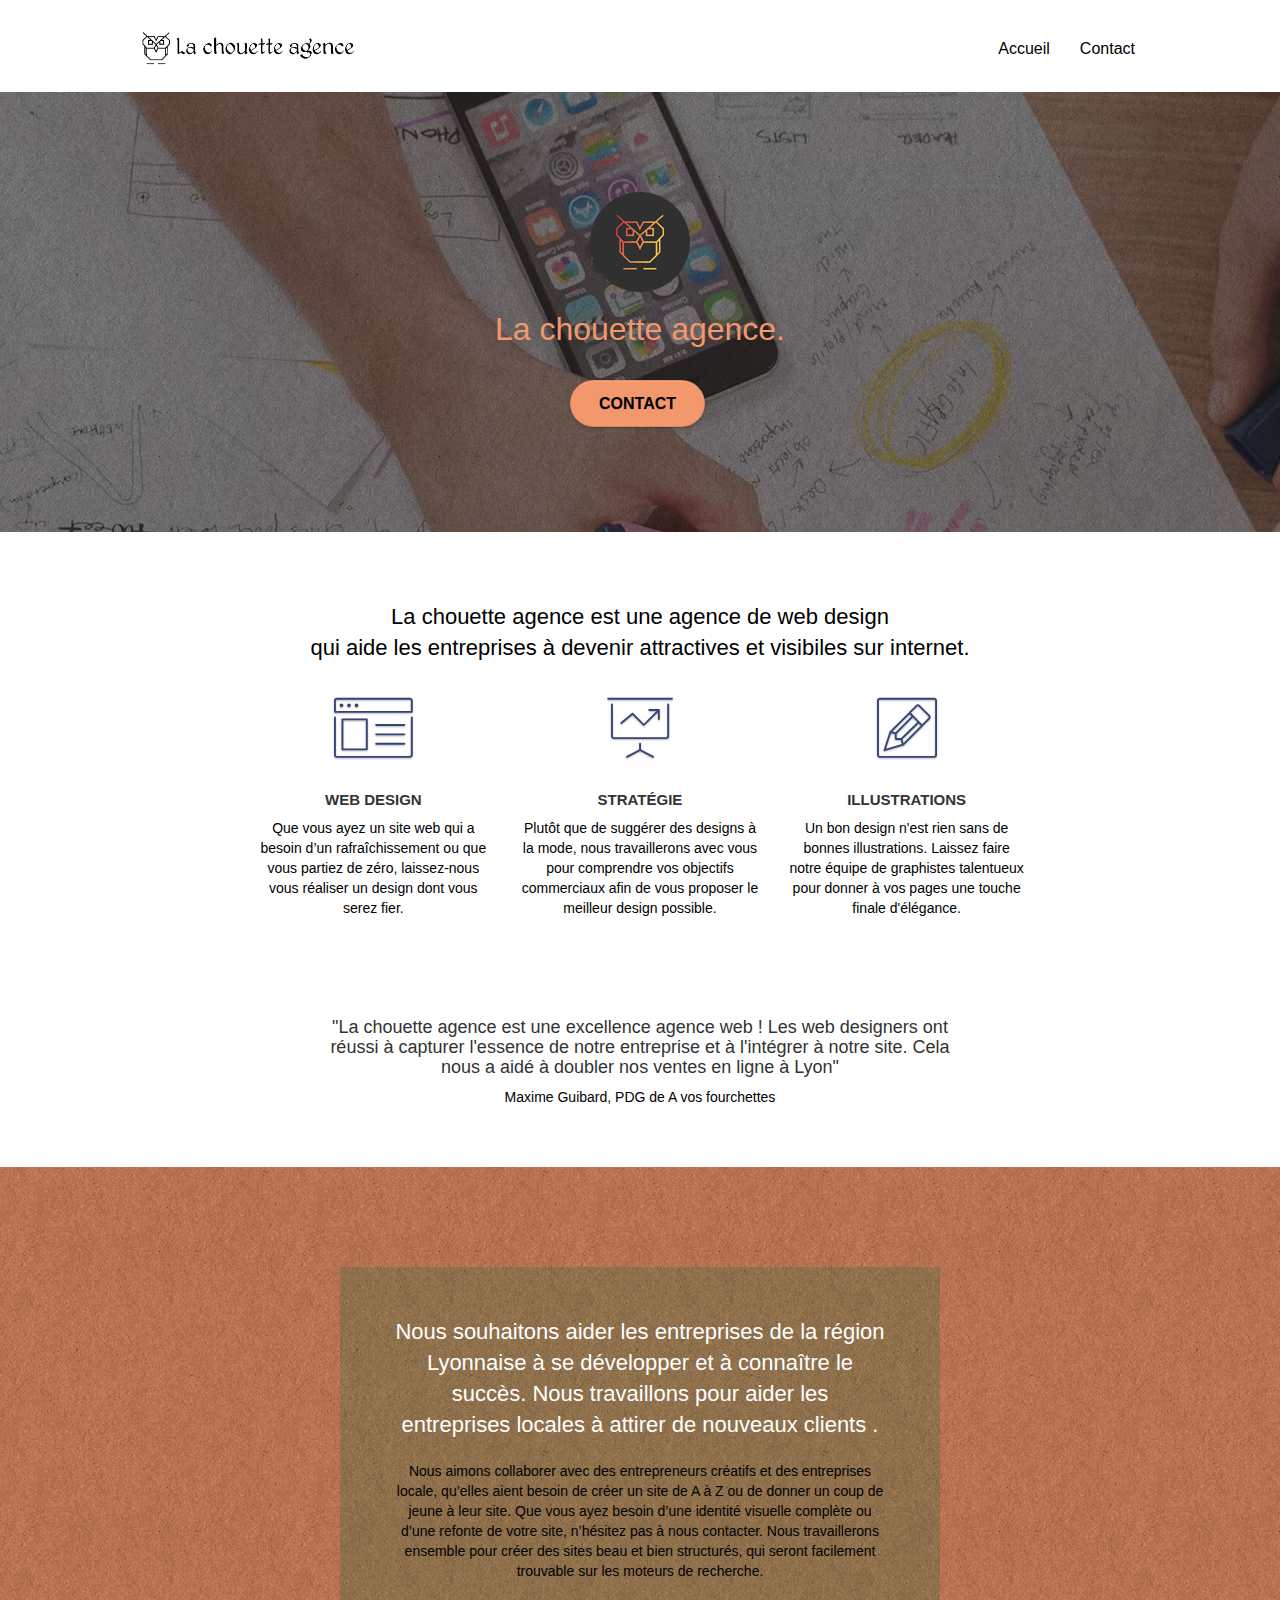
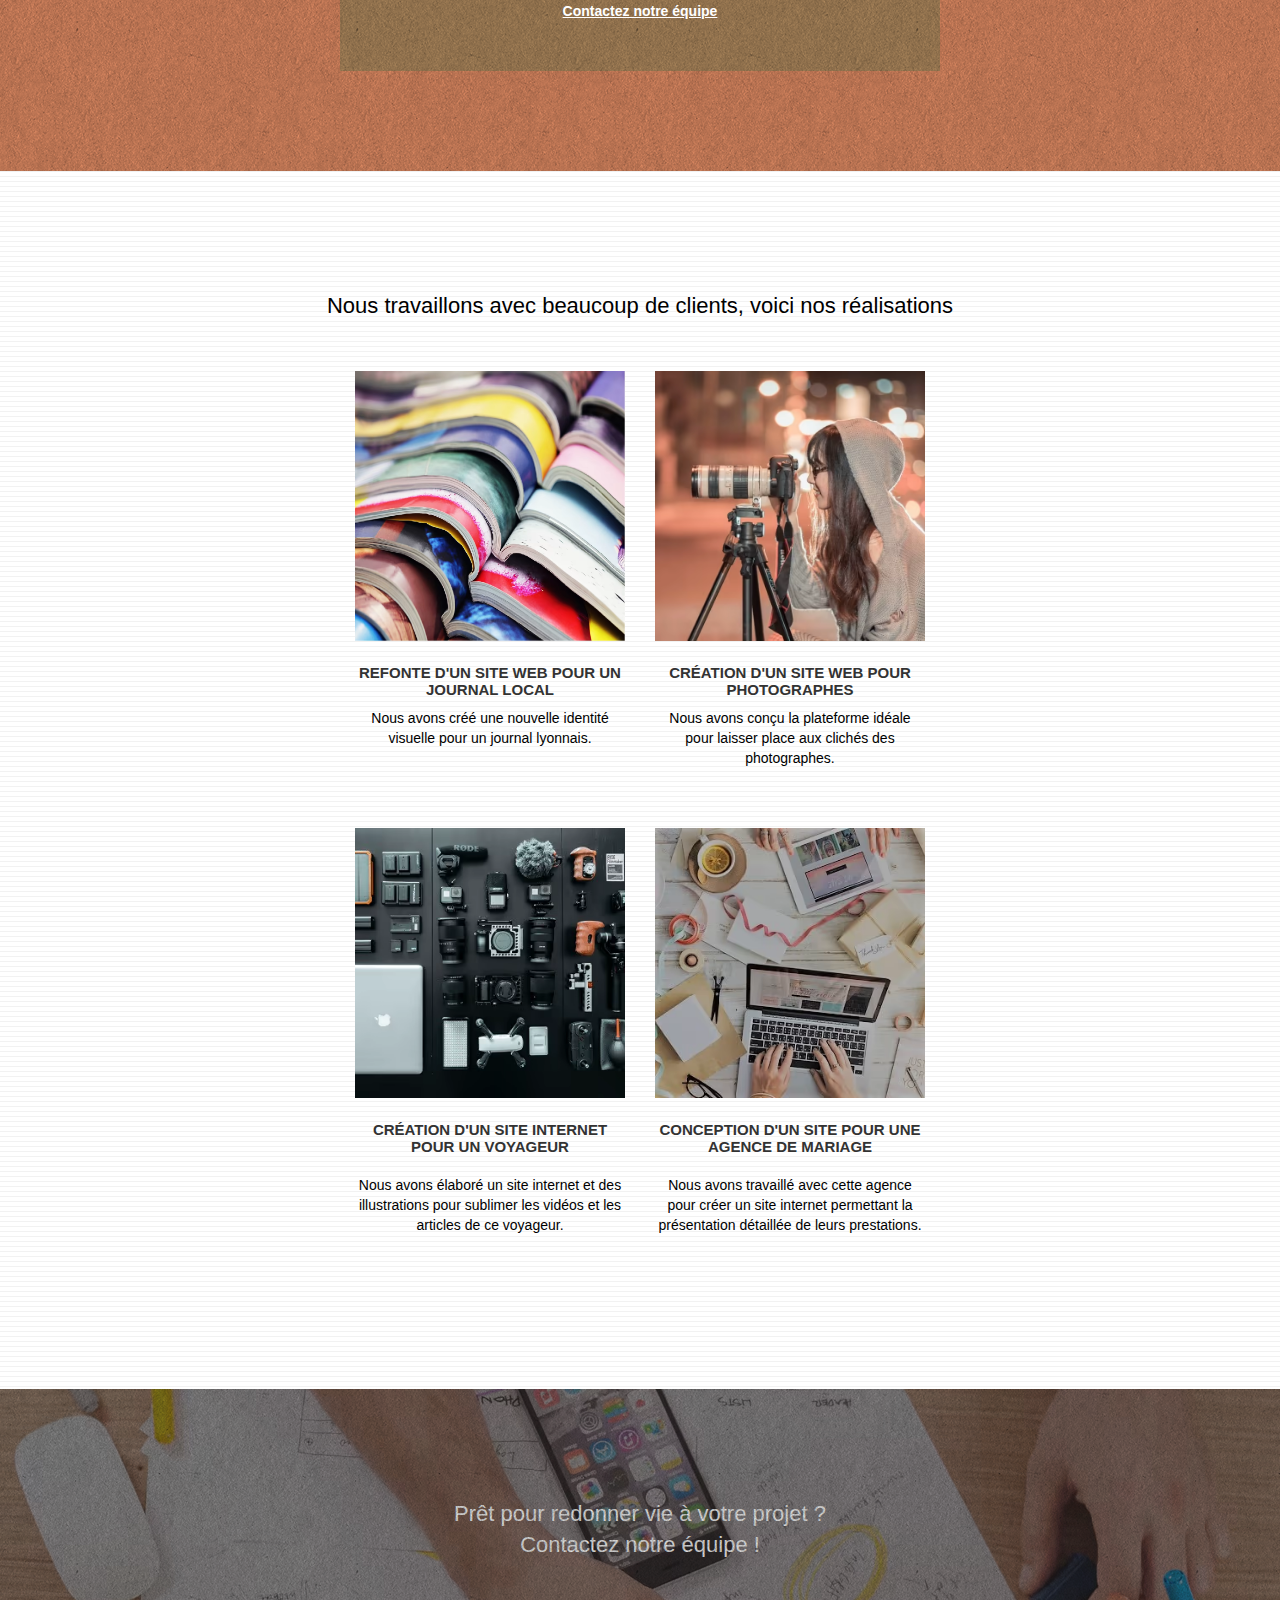
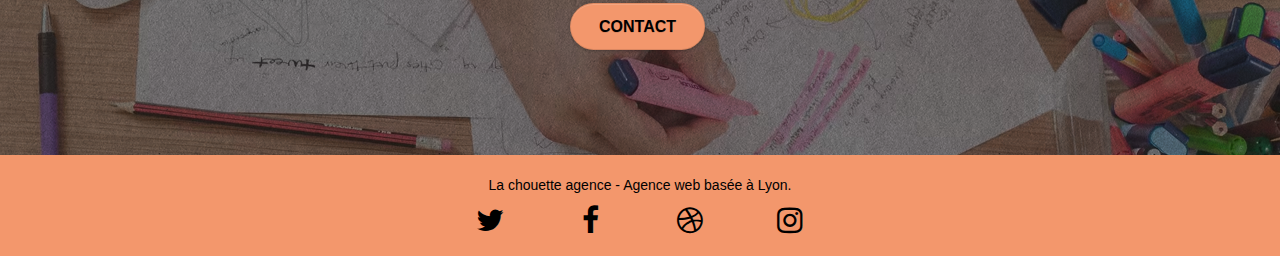
<file: index.html>
<!doctype html>
<html lang="fr">
<head>
    <meta charset="utf-8">
    <meta name="keywords" content="web, agence design">
    <meta name="description" content="">
    <meta name="viewport" content="width=device-width, initial-scale=1.0, viewport-fit=cover">
	<meta name="google-site-verification" content="EXCema2_KyAvMWoGRkb0XGjRrXEe5JLli76BMEb-IXw" />

    <link rel="shortcut icon" type="image/png" href="favicon.jpg">
    <link rel="stylesheet" type="text/css" href="./css/bootstrap.css">
	<link rel="stylesheet" type="text/css" href="style.css">
	<link rel="stylesheet" type="text/css" href="./css/font-awesome.css">
	<link rel="stylesheet" type="text/css" href="./css/et-line.css">
	
    
	<script src="./js/jquery-2.1.0.js"></script>
	<script src="./js/bootstrap.js"></script>
	<script src="./js/blocs.js"></script>
	<script src="./js/jquery.touchSwipe.js" defer></script>
	<script src="./js/gmaps.js"></script>

    <title>La chouette agence</title>

    
<!-- Analytics -->
 
<!-- Analytics END -->
    
</head>
<body>
<!-- Principal conteneur -->
<div class="page-container">
    
<!-- bloc-0 -->
<header>
<div class="bloc bgc-white l-bloc " id="bloc-0">
	<div class="container bloc-sm">

		<nav class="navbar row">
			<div class="navbar-header">
				<a class="navbar-brand" href="index.html"><img src="img/la-chouette-agence.png" alt="Logo de la chouette agence" height="40" /></a>
				<button id="nav-toggle" type="button" class="ui-navbar-toggle navbar-toggle" data-toggle="collapse" data-target=".navbar-1">
					<span class="sr-only">Toggle navigation</span><span class="icon-bar"></span><span class="icon-bar"></span><span class="icon-bar"></span>
				</button>
			</div>
			<div class="collapse navbar-collapse navbar-1 special-dropdown-nav">
				<ul class="site-navigation nav navbar-nav">
					<li>
						<a href="index.html">Accueil</a>
					</li>
					<li>
						<a href="contact.html">Contact</a>
					</li>
				</ul>
			</div>
		</nav>
	</div>
</div>
</header>
<!-- bloc-0 END -->

<!-- bloc-1-presentation -->
<main>
<div class="bloc bgc-dark-slate-blue bg-banniere d-bloc bg-t-edge bloc-bg-texture texture-paper b-parallax" id="bloc-1-hero">
	<div class="container bloc-lg">
		<div class="row tight-width-whitespace">
			<div class="col-sm-12">
				<img src="img/logo.png" class="center-block image-resize-mode" width="100" alt="Logo de la chouette agence" />
				<h1>La chouette agence.</h1>
				<div class="text-center">
					<a href="contact.html" class="btn btn-lg btn-clean btn-rd cta-hero btn-atomic-tangerine" id="cta-hero">Contact</a>
				</div>
			</div>
		</div>
	</div>
</div>
<!-- bloc-1-presentation END -->

<!-- bloc-2-services -->
<div class="bloc bgc-white l-bloc" id="bloc-2-services">
	<div class="container bloc-md">
		<h2>La chouette agence est une agence de web design <br>qui aide les entreprises à devenir attractives et visibiles sur internet.</h2>
		<div class="row voffset-lg med-width-whitespace">
			<div class="col-sm-4">
				<div class="text-center">
					<span class="et-icon-browser sm-shadow icon-dark-slate-blue icons icon-lg"></span>
				</div>
				<h3>Web design</h3>
				<p class="text-center ">
					Que vous ayez un site web qui a besoin d&rsquo;un rafraîchissement ou que vous partiez de zéro, laissez-nous vous réaliser un design dont vous serez fier.
				</p>
			</div>
			<div class="col-sm-4">
				<div class="text-center">
					<span class="et-icon-presentation sm-shadow icon-dark-slate-blue icons icon-lg"></span>
				</div>
				<h3>Stratégie</h3>
				<p class="text-center ">
					Plutôt que de suggérer des designs à la mode, nous travaillerons avec vous pour comprendre vos objectifs commerciaux afin de vous proposer le meilleur design possible.<br>
				</p>
			</div>
			<div class="col-sm-4">
				<div class="text-center">
					<span class="et-icon-edit sm-shadow icon-dark-slate-blue icons icon-lg"></span>
				</div>
				<h3>Illustrations</h3>
				<p class="text-center ">
					Un bon design n'est rien sans de bonnes illustrations. Laissez faire notre équipe de graphistes talentueux pour donner à vos pages une touche finale d'élégance.
				</p>
			</div>
		</div>
		<div class="row voffset-lg voffset">
			<div class="col-xs-12 col-md-8 col-md-offset-2 text-center">
				<h4>"La chouette agence est une excellence agence web ! 
					Les web designers ont réussi à capturer l'essence de notre entreprise 
					et à l'intégrer à notre site. Cela nous a aidé à doubler nos ventes en ligne à Lyon"</h4>
				<p>Maxime Guibard, PDG de A vos fourchettes</p>

			</div>
		</div>
	</div>
</div>
<!-- bloc-2-services END -->

<!-- bloc-3-what-i-do -->
<div class="bloc tc-white bgc-atomic-tangerine bg-presentation d-bloc bloc-bg-texture texture-paper b-parallax" id="bloc-3-what-i-do">
	<div class="container bloc-lg">
		<div class="row tight-width-whitespace black-background">
			<div class="col-sm-12">
				<h2 class="mg-md text-center tc-white">
					Nous souhaitons aider les entreprises de la région Lyonnaise à se développer et à connaître le succès. Nous travaillons pour aider les entreprises locales à attirer de nouveaux clients .<br>
				</h2>
				<p class="text-center white">
					Nous aimons collaborer avec des entrepreneurs créatifs et des entreprises locale, qu’elles aient besoin de créer un site de A à Z ou de donner un coup de jeune à leur site. Que vous ayez besoin d’une identité visuelle complète ou d’une refonte de votre site, n’hésitez pas à nous contacter. Nous travaillerons ensemble pour créer des sites beau et bien structurés, qui seront facilement trouvable sur les moteurs de recherche. <br><br><a class="ltc-white bold-link" href="contact.html">Contactez notre équipe</a><br>
				</p>
			</div>
		</div>
	</div>
</div>
<!-- bloc-3-what-i-do END -->

<!-- bloc-4-portfolio -->
<div class="bloc bgc-white bg-lines-h2-bg bg-repeat l-bloc" id="bloc-4-portfolio">
	<div class="container bloc-lg">
		<h2>Nous travaillons avec beaucoup de clients, voici nos réalisations</h2>
		
		<div class="row tight-width-whitespace portfolio-row">
			<div class="col-sm-6">
				<a href="#" data-lightbox="img/1.avif"  data-gallery-id="gallery-1" data-caption="Refonte d'un site web pour un journal local" data-frame="snapshot-lb"><img src="img/1.avif" class="img-responsive portfolio-thumb" alt="plusieux journaux colorés"/></a>
				<h3>
					Refonte d'un site web pour un journal local
				</h3>
				<p class="text-center">
					Nous avons créé une nouvelle identité visuelle pour un journal lyonnais.
				</p>
			</div>
			<div class="col-sm-6">
				<a href="#" data-lightbox="img/2.avif" data-gallery-id="gallery-1" data-caption="Création d'un site web pour photographes" data-frame="snapshot-lb"><img src="img/2.avif" class="img-responsive portfolio-thumb" alt="une femme en train de photographier" /></a>
				<h3>
					Création d'un site web pour photographes
				</h3>
				<p class="text-center">
					Nous avons conçu la plateforme idéale pour laisser place aux clichés des photographes.
				</p>
			</div>
		</div>
		<div class="row tight-width-whitespace portfolio-row">
			<div class="col-sm-6">
				<a href="#" data-lightbox="img/3.avif" data-gallery-id="gallery-1" data-caption="Création d'un site internet pour un voyageur" data-frame="snapshot-lb"><img src="img/3.avif" class="img-responsive portfolio-thumb" alt="matériel informatique et photographique posé sur une table"/></a>
				<h3 class="mg-md text-center">
					Création d'un site internet pour un voyageur
				</h3>
				<p class="text-center">
					Nous avons élaboré un site internet et des illustrations pour sublimer les vidéos et les articles de ce voyageur.
				</p>
			</div>
			<div class="col-sm-6">
				<a href="#" data-lightbox="img/4.avif" data-gallery-id="gallery-1" data-caption="Conception d'un site pour une agence de mariage" data-frame="snapshot-lb"><img src="img/4.avif" class="img-responsive portfolio-thumb" alt="vue d'en haut d'une personne sur son ordinateur"/></a>
				<h3 class="mg-md text-center">
					Conception d'un site pour une agence de mariage
				</h3>
				<p class="text-center">
					Nous avons travaillé avec cette agence pour créer un site internet permettant la présentation détaillée de leurs prestations.
				</p>
			</div>
		</div>
	</div>
</div>
<!-- bloc-4-portfolio END -->

<!-- bloc-5-cta -->
<div class="bloc bgc-dark-slate-blue bg-banniere d-bloc bloc-bg-texture texture-paper" id="bloc-5-cta">
	<div class="container bloc-lg">
		<div class="row">
			<h2 class="mg-md text-center tc-white">
				Prêt pour redonner vie à votre projet ?<br>Contactez notre équipe !
			</h2>
			<div class="col-sm-12 text-center">
				<a href="contact.html" class="btn btn-atomic-tangerine btn-clean btn-rd btn-lg cta-hero">Contact</a>
			</div>
		</div>
	</div>
</div>
</main>
<!-- bloc-5-cta END -->

<!-- Footer - bloc-8 -->
<footer>
<div class="bloc bgc-atomic-tangerine d-bloc" id="bloc-8">
	<div class="container bloc-sm">
		<div class="row">
			<div class="col-sm-12">
				<p class="text-center white">
					La chouette agence - Agence web basée à Lyon.<br>
				</p>
				<div class="row row-no-gutters social">
					<div class="col-sm-3">
						<div class="text-center">
							<a class="social" href="index.html"><span class="fa fa-twitter icon-md"></span></a>
						</div>
					</div>
					<div class="col-sm-3">
						<div class="text-center">
							<a class="social" href="index.html"><span class="fa fa-facebook icon-md"></span></a>
						</div>
					</div>
					<div class="col-sm-3">
						<div class="text-center">
							<a class="social" href="index.html"><span class="fa fa-dribbble icon-md"></span></a>
						</div>
					</div>
					<div class="col-sm-3">
						<div class="text-center">
							<a class="social" href="index.html"><span class="fa fa-instagram icon-md"></span></a>
						</div>
					</div>
				</div>
			</div>
		</div>
	</div>
</div>
</footer>
<!-- Footer - bloc-8 END -->

</div>
<!-- Principal conteneur END -->
    

</body>
</html>
</file>
<file: style.css>
body {
    margin: 0;
    padding: 0;
    background: #FFF;
    overflow-x: hidden;
    -webkit-font-smoothing: antialiased;
    -moz-osx-font-smoothing: grayscale;
}

a,
button {
    transition: all .3s ease-in-out;
    outline: none!important;
}

a:hover {
    text-decoration: none;
    cursor: pointer;
}

#page-loading-blocs-notifaction {
    position: fixed;
    top: 0;
    bottom: 0;
    width: 100%;
    z-index: 100000;
    background: #FFFFFF url("img/pageload-spinner.gif") no-repeat center center;
}

.bloc {
    width: 100%;
    clear: both;
    background: 50% 50% no-repeat;
    padding: 0 50px;
    -webkit-background-size: cover;
    -moz-background-size: cover;
    -o-background-size: cover;
    background-size: cover;
    position: relative;
}

.bloc .container {
    padding-left: 0;
    padding-right: 0;
}

.bloc-lg {
    padding: 100px 50px;
}

.bloc-md {
    padding: 50px;
}

.bloc-sm {
    padding: 20px 50px;
}

.bg-center,
.bg-l-edge,
.bg-r-edge,
.bg-t-edge,
.bg-b-edge,
.bg-tl-edge,
.bg-bl-edge,
.bg-tr-edge,
.bg-br-edge,
.bg-repeat {
    -webkit-background-size: auto!important;
    -moz-background-size: auto!important;
    -o-background-size: auto!important;
    background-size: auto!important;
}

.bg-repeat {
    background: repeat;
}

.bg-t-edge {
    background: top no-repeat;
}

.bloc-bg-texture::before {
    content: "";
    background-size: 2px 2px;
    position: absolute;
    top: 0;
    bottom: 0;
    left: 0;
    right: 0;
}

.texture-paper::before {
    background: url("img/texture-paper.png");
    background-size: 280px 280px;
}

.b-parallax {
    background-attachment: fixed;
}

.d-bloc {
    color: rgba(255, 255, 255, .7);
}

.d-bloc button:hover {
    color: rgba(255, 255, 255, .9);
}

.d-bloc .icon-round,
.d-bloc .icon-square,
.d-bloc .icon-rounded,
.d-bloc .icon-semi-rounded-a,
.d-bloc .icon-semi-rounded-b {
    border-color: rgba(255, 255, 255, .9);
}

.d-bloc .divider-h span {
    border-color: rgba(255, 255, 255, .2);
}

.d-bloc .a-btn,
.d-bloc .navbar a,
.d-bloc .navbar-brand,
.d-bloc a .icon-sm,
.d-bloc a .icon-md,
.d-bloc a .icon-lg,
.d-bloc a .icon-xl,
.d-bloc h1 a,
.d-bloc h2 a,
.d-bloc h3 a,
.d-bloc h4 a,
.d-bloc h5 a,
.d-bloc h6 a,
.d-bloc p a {
    color: rgba(0, 0, 0, 0.);
}

.d-bloc .a-btn:hover,
.d-bloc .navbar a:hover,
.d-bloc .navbar-brand:hover,
.d-bloc a:hover .icon-sm,
.d-bloc a:hover .icon-md,
.d-bloc a:hover .icon-lg,
.d-bloc a:hover .icon-xl,
.d-bloc h1 a:hover,
.d-bloc h2 a:hover,
.d-bloc h3 a:hover,
.d-bloc h4 a:hover,
.d-bloc h5 a:hover,
.d-bloc h6 a:hover,
.d-bloc p a:hover {
    color: rgba(255, 255, 255, 1);
}

.d-bloc .navbar-toggle .icon-bar {
    background: rgba(255, 255, 255, 1);
}

.d-bloc .btn-wire,
.d-bloc .btn-wire:hover {
    color: rgba(255, 255, 255, 1);
    border-color: rgba(255, 255, 255, 1);
}

.d-bloc .panel {
    color: rgba(0, 0, 0, .5);
}

.d-bloc .panel button:hover {
    color: rgba(0, 0, 0, .7);
}

.d-bloc .panel icon {
    border-color: rgba(0, 0, 0, .7);
}

.d-bloc .panel .divider-h span {
    border-color: rgba(0, 0, 0, .1);
}

.d-bloc .panel .a-btn {
    color: rgba(0, 0, 0, .6);
}

.d-bloc .panel .a-btn:hover {
    color: rgba(0, 0, 0, 1);
}

.d-bloc .panel .btn-wire,
.d-bloc .panel .btn-wire:hover {
    color: rgba(0, 0, 0, .7);
    border-color: rgba(0, 0, 0, .3);
}

.d-bloc .panel,
.l-bloc {
    color: rgba(0, 0, 0, .5);
}

.d-bloc .panel button:hover,
.l-bloc button:hover {
    color: rgba(0, 0, 0, .7);
}

.l-bloc .icon-round,
.l-bloc .icon-square,
.l-bloc .icon-rounded,
.l-bloc .icon-semi-rounded-a,
.l-bloc .icon-semi-rounded-b {
    border-color: rgba(0, 0, 0, .7);
}

.d-bloc .panel .divider-h span,
.l-bloc .divider-h span {
    border-color: rgba(0, 0, 0, .1);
}

.d-bloc .panel .a-btn,
.l-bloc .a-btn,
.l-bloc .navbar a,
.l-bloc .navbar-brand,
.l-bloc a .icon-sm,
.l-bloc a .icon-md,
.l-bloc a .icon-lg,
.l-bloc a .icon-xl,
.l-bloc h1 a,
.l-bloc h2 a,
.l-bloc h3 a,
.l-bloc h4 a,
.l-bloc h5 a,
.l-bloc h6 a,
.l-bloc p a {
    color: rgba(0, 0, 0, .6);
}

.d-bloc .panel .a-btn:hover,
.l-bloc .a-btn:hover,
.l-bloc .navbar a:hover,
.l-bloc .navbar-brand:hover,
.l-bloc a:hover .icon-sm,
.l-bloc a:hover .icon-md,
.l-bloc a:hover .icon-lg,
.l-bloc a:hover .icon-xl,
.l-bloc h1 a:hover,
.l-bloc h2 a:hover,
.l-bloc h3 a:hover,
.l-bloc h4 a:hover,
.l-bloc h5 a:hover,
.l-bloc h6 a:hover,
.l-bloc p a:hover {
    color: rgba(0, 0, 0, 1);
}

.l-bloc .navbar-toggle .icon-bar {
    color: rgba(0, 0, 0, .6);
}

.d-bloc .panel .btn-wire,
.d-bloc .panel .btn-wire:hover,
.l-bloc .btn-wire,
.l-bloc .btn-wire:hover {
    color: rgba(0, 0, 0, .7);
    border-color: rgba(0, 0, 0, .3);
}

.voffset {
    margin-top: 30px;
}

.voffset-lg {
    margin-top: 80px;
}

.row-no-gutters {
    margin-right: 0;
    margin-left: 0;
}

.row.row-no-gutters > [class^="col-"],
.row.row-no-gutters > [class*=" col-"] {
    padding-right: 0;
    padding-left: 0;
}

#bloc-1-hero h1 {
    font-size: 32px;
}

.navbar {
    margin-bottom: 0;
    z-index: 1;
}

.navbar-brand {
    height: auto;
    padding: 3px 15px;
    font-size: 25px;
    font-weight: normal;
    font-weight: 600;
    line-height: 44px;
}

.navbar-brand img {
    max-height: 200px;
    margin: 0 5px 0 0;
    display: inline;
}

.navbar-brand img[src$=svg] {
    min-width: 100px;
}

.nav-center .navbar-brand img {
    margin: 0;
}

.navbar .nav {
    padding-top: 2px;
    margin-right: -16px;
    float: right;
    z-index: 1;
}

.nav > li {
    float: left;
    margin-top: 4px;
    font-size: 16px;
}

.navbar-nav .open .dropdown-menu > li > a {
    text-align: inherit;
}

.nav > li a:hover,
.nav > li a:focus {
    background: transparent;
}

.navbar-toggle {
    margin: 10px 10px 0 0;
    border: 0px;
}

.navbar-toggle:hover {
    background: transparent!important;
}

.navbar-toggle .icon-bar {
    background-color: rgba(0, 0, 0, .5);
    width: 26px;
}

.nav-invert .navbar .nav {
    float: left;
}

.nav-invert .navbar-header,
.nav-invert .navbar-brand {
    float: right;
    position: relative;
    z-index: 2;
}

@media (min-width: 768px) {
    .site-navigation {
        position: absolute;
        top: 50%;
        right: 20px;
        transform: translate(0, -50%);
        -webkit-transform: translateY(-50%);
    }
    .nav > li .dropdown-menu a,
    .nav > li .dropdown-menu a:hover {
        color: #484848;
    }
    .nav-invert .site-navigation {
        left: 0;
        right: 0;
    }
    .nav-center {
        text-align: center;
    }
    .nav-center .navbar-header {
        width: 100%;
    }
    .nav-center .navbar-header,
    .nav-center .navbar-brand,
    .nav-center .nav > li {
        float: none;
        display: inline-block;
    }
    .nav-center .site-navigation {
        position: relative;
        width: 100%;
        right: 0;
        margin-right: 0px;
        margin-top: 20px;
    }
    .nav-center.mini-nav .navbar-toggle {
        float: none;
        margin: 10px auto 0;
    }
}

.nav > li > .dropdown a {
    background: none!important;
    display: block;
    padding: 14px 15px;
}

nav .caret {
    margin: 0 5px;
}

.dropdown-menu .dropdown-menu {
    top: -8px;
    left: 100%;
}

.dropdown-menu .dropmenu-flow-right {
    top: 100%;
    left: 0;
    margin-left: -1px;
    border-top-left-radius: 0;
    border-top-right-radius: 0;
}

.dropdown-menu .dropdown span {
    border: 4px solid black;
    border-top-color: transparent;
    border-right-color: transparent;
    border-bottom-color: transparent;
    margin: 6px -5px 0 0!important;
    float: right;
}

.mg-md {
    margin-top: 10px;
    margin-bottom: 20px;
}

.mg-lg {
    margin-top: 10px;
    margin-bottom: 40px;
}

.btn {
    margin: 0 5px 5px 0;
}

.btn.pull-right {
    margin: 0 0 5px 5px;
}

.btn-d,
.btn-d:hover,
.btn-d:focus {
    color: #FFF;
    background: rgba(0, 0, 0, .3);
}

button {
    outline: none!important;
}

.btn-rd {
    border-radius: 40px;
}

.btn-clean {
    border: 1px solid rgba(0, 0, 0, .08);
    border-bottom-color: rgba(0, 0, 0, .1);
    text-shadow: 0 1px 0 rgba(0, 0, 1, .1);
    box-shadow: 0 1px 3px rgba(0, 0, 1, .25), inset 0 1px 0 0 rgba(255, 255, 255, .15);
}

.icon-md {
    font-size: 30px!important;
}

.icon-lg {
    font-size: 60px!important;
}

.sm-shadow {
    text-shadow: 0 1px 2px rgba(0, 0, 0, .3);
}

.panel-sq,
.panel-sq .panel-heading,
.panel-sq .panel-footer {
    border-radius: 0;
}

.panel-rd {
    border-radius: 30px;
}

.panel-rd .panel-heading {
    border-radius: 29px 29px 0 0;
}

.panel-rd .panel-footer {
    border-radius: 0 0 29px 29px;
}

.form-control {
    border-color: rgba(0, 0, 0, .1);
    box-shadow: none;
}

.scrollToTop {
    width: 40px;
    height: 40px;
    position: fixed;
    bottom: 20px;
    right: 20px;
    opacity: 0;
    z-index: 500;
    transition: all .3s ease-in-out;
}

.scrollToTop span {
    margin-top: 6px;
}

.showScrollTop {
    font-size: 14px;
    opacity: 1;
}

a[data-lightbox] {
    position: relative;
    display: block;
    text-align: center;
}

a[data-lightbox]:hover::before {
    content: "+";
    font-family: "HelveticaNeue-Light", "Helvetica Neue Light", "Helvetica Neue", Helvetica, Arial;
    font-size: 32px;
    width: 50px;
    height: 50px;
    margin-left: -25px;
    border-radius: 50%;
    background: rgba(0, 0, 0, .6);
    color: #FFF;
    font-weight: 100;
    z-index: 1;
    position: absolute;
    top: 50%;
    transform: translateY(-50%);
    -webkit-transform: translateY(-50%);
}

a[data-lightbox]:hover img {
    opacity: 0.6;
    -webkit-animation-fill-mode: none;
    animation-fill-mode: none;
}

#lightbox-modal {
    display: flex;
    align-items: center;
}

#lightbox-modal .modal-dialog {
    width: 90%;
    max-width: 900px;
    margin: 0 auto 0;
}

#lightbox-modal .modal-dialog img {
    max-height: 90vh;
    margin: 0 auto;
}

.lightbox-caption {
    padding: 20px;
    color: #FFF;
    background: rgba(0, 0, 0, .5);
    position: absolute;
    left: 15px;
    right: 15px;
    bottom: 5px;
}

.close-lightbox {
    color: #FFF;
    font-size: 30px;
    position: absolute;
    top: 20px;
    right: 20px;
    z-index: 20;
    background: rgba(0, 0, 0, .5);
    border: none;
    line-height: 30px;
    padding: 0 9px 5px;
    opacity: 0.3;
}

.close-lightbox:hover,
.next-lightbox:hover,
.prev-lightbox:hover {
    opacity: 1.0;
    color: #FFF;
}

.next-lightbox,
.prev-lightbox {
    font-size: 20px;
    color: rgba(255, 255, 255, .9);
    background: rgba(0, 0, 0, .5);
    transition: all .2s ease-in-out;
    position: absolute;
    top: 45%;
    z-index: 1;
    opacity: 0.4;
}

.next-lightbox {
    padding: 6px 8px 1px 13px;
    right: 25px;
}

.prev-lightbox {
    padding: 6px 13px 1px 10px;
    left: 25px;
}

.snapshot-lb .modal-body {
    padding-bottom: 45px;
}

.snapshot-lb .lightbox-caption {
    padding: 0;
    color: rgba(0, 0, 0, .5);
    background: none;
}



h3,
h4,
h5,
h6,
p,
label,
.btn,
a {
    font-family: "helvetica";
    font-weight: 400;
    color: #000000!important;
}

.container {
    max-width: 1000px;
}

.hero-bloc-text {
    font-size: 38px;
}

.hero-bloc-text-sub {
    font-size: 36px;
}

.statement-bloc-text {
    line-height: 26px;
    font-style: italic;
    font-size: 20px;
    text-align: center;
    font-weight: lighter;
    max-width: 520px;
    margin: auto auto auto auto;
}

.tight-width-whitespace {
    max-width: 600px;
    margin: auto auto auto auto;
}

.h1 {
    font-size: 20px;
    font-family: "Open Sans";
}

.cta-hero {
    margin-top: 22px;
    color: #FFFFFF!important;
    text-transform: uppercase;
    padding: 12px 28px 12px 28px;
    font-size: 16px;
    font-weight: 700;
}

.social {
    max-width: 400px;
    margin: auto auto auto auto;
}

h2 {
    font-size: 22px;
    line-height: 1.4em;
    text-align: center;
    color: #000000;
}

h3 {
    font-size: 15px;
    text-transform: uppercase;
    font-weight: 700;
    color: #333333!important;
    text-align: center;
}

.med-width-whitespace {
    max-width: 800px;
    margin: auto auto auto auto;
    box-shadow: 0px 0px 0px #000000;
}

h1 {
    color: #F3976C;
    text-align: center;
}

h4 {
    color: #333333!important;
}

.icons {
    margin-bottom: 14px;
    margin-top: 24px;
}

.white {
    color: #000000!important;
}

.portfolio-thumb {
    margin-bottom: 24px;
}

.portfolio-row {
    margin-bottom: 44px;
    margin-top: 50px;
}

.avatar {
    box-shadow: 0px 4px 9px rgba(0, 0, 0, 0.3);
}

.black-background {
    background-color: rgba(165, 147, 99, 0.7);
    padding: 40px 40px 40px 40px;
}

.bold-link {
    font-weight: 900;
    text-decoration: underline!important;
}

.bgc-white {
    background-color: #FFFFFF;
}

.bgc-dark-slate-blue {
    background-color: #364577;
}

.bgc-atomic-tangerine {
    background-color: #F3976C;
}

.tc-white {
    color: white;
}

.btn-atomic-tangerine {
    background: #F3976C;
    color: #000000!important;
}

.btn-atomic-tangerine:hover {
    background: #c27956!important;
    color: #FFFFFF!important;
}

.ltc-white {
    color: #FFFFFF!important;
}

.ltc-white:hover {
    color: #cccccc!important;
}

.ltc-atomic-tangerine {
    color: #F3976C!important;
}

.ltc-atomic-tangerine:hover {
    color: #c27956!important;
}

.icon-dark-slate-blue {
    color: #364577!important;
    border-color: #364577!important;
}

.bg-dots-bg {
    background-image: url("img/dots-bg.png");
}

.bg-lines-h2-bg {
    background-image: url("img/lines-h2-bg.png");
}

.bg-banniere {
    background-image: url("img/la-chouette-agence-banniere.avif");
}

.bg-presentation {
    background-image: url("img/image-de-presentation.avif");
}

@media (max-width: 1024px) {
    .bloc {
        padding-left: 20px;
        padding-right: 20px;
    }
    .bloc.full-width-bloc,
    .bloc-tile-2.full-width-bloc .container,
    .bloc-tile-3.full-width-bloc .container,
    .bloc-tile-4.full-width-bloc .container {
        padding-left: 0;
        padding-right: 0;
    }
}

@media (max-width: 992px) and (min-width: 768px) {
    .navbar .nav {
        max-width: 80%
    }
    .nav-center.navbar .nav {
        max-width: 100%
    }
}

@media only screen and (min-device-width: 768px) and (max-device-width: 1024px) and (orientation: landscape) {
    .b-parallax {
        background-attachment: scroll;
    }
}

@media only screen and (min-device-width: 1024px) and (max-device-width: 1366px) and (-webkit-min-device-pixel-ratio: 1.5) {
    .b-parallax {
        background-attachment: scroll;
    }
}

@media (max-width: 991px) {
    .container {
        width: 100%;
    }
    .b-parallax {
        background-attachment: scroll;
    }
    .page-container,
    #hero-bloc {
        overflow-x: hidden;
        position: relative;
    }
    .bloc {
        padding-left: constant(safe-area-inset-left);
        padding-right: constant(safe-area-inset-right);
    }
    .bloc-group,
    .bloc-group .bloc {
        display: block;
        width: 100%;
    }
    .bloc-fill-screen .fill-bloc-top-edge,
    .bloc-fill-screen .fill-bloc-bottom-edge {
        padding: 0 20px;
        padding-left: constant(safe-area-inset-left);
        padding-right: constant(safe-area-inset-right);
    }
}

@media (max-width: 767px) {
    .page-container {
        overflow-x: hidden;
        position: relative;
    }
    h1,
    h2,
    h3,
    h4,
    h5,
    h6,
    p,
    #disqus_thread {
        padding-left: 10px!important;
        padding-right: 10px!important;
    }
    .b-parallax {
        background-attachment: scroll;
    }
    .navbar .nav {
        padding-top: 0;
        border-top: 1px solid rgba(0, 0, 0, .2);
        float: none!important;
    }
    .navbar.row {
        margin-left: 0;
        margin-right: 0;
    }
    .site-navigation {
        position: inherit;
        transform: none;
        -webkit-transform: none;
        -ms-transform: none;
    }
    .nav > li {
        margin-top: 0;
        border-bottom: 1px solid rgba(0, 0, 0, .1);
        background: rgba(0, 0, 0, .05);
        text-align: left;
        padding-left: 15px;
        width: 100%;
    }
    .nav > li:hover {
        background: rgba(0, 0, 0, .08);
    }
    .dropdown .dropdown a .caret {
        float: none;
        margin: 5px 0 0 10px!important;
        border: 4px solid black;
        border-bottom-color: transparent;
        border-right-color: transparent;
        border-left-color: transparent;
    }
    #hero-bloc .navbar .nav {
        background: rgba(0, 0, 0, .8);
    }
    #hero-bloc .navbar .nav a {
        color: rgba(255, 255, 255, .6);
    }
    .hero {
        padding: 50px 0;
    }
    .hero-nav {
        left: -1px;
        right: -1px;
    }
    .navbar-collapse {
        padding: 0;
        overflow-x: hidden;
        -webkit-box-shadow: none;
        box-shadow: none;
    }
    .navbar-brand img {
        max-height: 40px;
        width: auto;
    }
    .nav-invert .navbar-header {
        float: none;
        width: 100%;
    }
    .nav-invert .navbar-toggle {
        float: left;
        margin-left: 10px;
    }
    .bloc {
        padding-left: 0;
        padding-right: 0;
    }
    .bloc-xxl,
    .bloc-xl,
    .bloc-lg {
        padding: 40px 0;
    }
    .bloc-sm,
    .bloc-md {
        padding-left: 0;
        padding-right: 0;
    }
    .bloc-tile-2 .container,
    .bloc-tile-3 .container,
    .bloc-tile-4 .container,
    .bloc-fill-screen .fill-bloc-top-edge,
    .bloc-fill-screen .fill-bloc-bottom-edge {
        padding-left: 0;
        padding-right: 0;
    }
    .a-block {
        padding: 0 10px;
    }
    .btn-dwn {
        display: none;
    }
    .voffset {
        margin-top: 5px;
    }
    .voffset-md {
        margin-top: 20px;
    }
    .voffset-lg {
        margin-top: 30px;
    }
    form {
        padding: 5px;
    }
    .close-lightbox {
        display: inline-block;
    }
    .blocsapp-device-iphone5 {
        background-size: 216px 425px;
        padding-top: 60px;
        width: 216px;
        height: 425px;
    }
    .blocsapp-device-iphone5 img {
        width: 180px;
        height: 320px;
    }
}

@media (max-width: 400px) {
    .bloc {
        padding-left: 0;
        padding-right: 0;
    }
}

@media (max-width: 767px) {
    .bloc-mob-center-text {
        text-align: center;
    }
}
</file>
<file: css/et-line.css>
@font-face {
    font-family: et-line;
    src: url(../fonts/et-line.eot);
    src: url(../fonts/et-line.eot?#iefix) format('embedded-opentype'), url(../fonts/et-line.woff) format('woff'), url(../fonts/et-line.ttf) format('truetype'), url(../fonts/et-line.svg#et-line) format('svg');
    font-weight: 400;
    font-style: normal
}

.et-icon-adjustments,
.et-icon-alarmclock,
.et-icon-anchor,
.et-icon-aperture,
.et-icon-attachment,
.et-icon-bargraph,
.et-icon-basket,
.et-icon-beaker,
.et-icon-bike,
.et-icon-book-open,
.et-icon-briefcase,
.et-icon-browser,
.et-icon-calendar,
.et-icon-camera,
.et-icon-caution,
.et-icon-chat,
.et-icon-circle-compass,
.et-icon-clipboard,
.et-icon-clock,
.et-icon-cloud,
.et-icon-compass,
.et-icon-desktop,
.et-icon-dial,
.et-icon-document,
.et-icon-documents,
.et-icon-download,
.et-icon-dribbble,
.et-icon-edit,
.et-icon-envelope,
.et-icon-expand,
.et-icon-facebook,
.et-icon-flag,
.et-icon-focus,
.et-icon-gears,
.et-icon-genius,
.et-icon-gift,
.et-icon-global,
.et-icon-globe,
.et-icon-googleplus,
.et-icon-grid,
.et-icon-happy,
.et-icon-hazardous,
.et-icon-heart,
.et-icon-hotairballoon,
.et-icon-hourglass,
.et-icon-key,
.et-icon-laptop,
.et-icon-layers,
.et-icon-lifesaver,
.et-icon-lightbulb,
.et-icon-linegraph,
.et-icon-linkedin,
.et-icon-lock,
.et-icon-magnifying-glass,
.et-icon-map,
.et-icon-map-pin,
.et-icon-megaphone,
.et-icon-mic,
.et-icon-mobile,
.et-icon-newspaper,
.et-icon-notebook,
.et-icon-paintbrush,
.et-icon-paperclip,
.et-icon-pencil,
.et-icon-phone,
.et-icon-picture,
.et-icon-pictures,
.et-icon-piechart,
.et-icon-presentation,
.et-icon-pricetags,
.et-icon-printer,
.et-icon-profile-female,
.et-icon-profile-male,
.et-icon-puzzle,
.et-icon-quote,
.et-icon-recycle,
.et-icon-refresh,
.et-icon-ribbon,
.et-icon-rss,
.et-icon-sad,
.et-icon-scissors,
.et-icon-scope,
.et-icon-search,
.et-icon-shield,
.et-icon-speedometer,
.et-icon-strategy,
.et-icon-streetsign,
.et-icon-tablet,
.et-icon-target,
.et-icon-telescope,
.et-icon-toolbox,
.et-icon-tools,
.et-icon-tools-2,
.et-icon-trophy,
.et-icon-tumblr,
.et-icon-twitter,
.et-icon-upload,
.et-icon-video,
.et-icon-wallet,
.et-icon-wine {
    font-family: et-line;
    speak: none;
    font-style: normal;
    font-weight: 400;
    font-variant: normal;
    text-transform: none;
    line-height: 1;
    -webkit-font-smoothing: antialiased;
    -moz-osx-font-smoothing: grayscale;
    display: inline-block
}

.et-icon-mobile:before {
    content: "\e000"
}

.et-icon-laptop:before {
    content: "\e001"
}

.et-icon-desktop:before {
    content: "\e002"
}

.et-icon-tablet:before {
    content: "\e003"
}

.et-icon-phone:before {
    content: "\e004"
}

.et-icon-document:before {
    content: "\e005"
}

.et-icon-documents:before {
    content: "\e006"
}

.et-icon-search:before {
    content: "\e007"
}

.et-icon-clipboard:before {
    content: "\e008"
}

.et-icon-newspaper:before {
    content: "\e009"
}

.et-icon-notebook:before {
    content: "\e00a"
}

.et-icon-book-open:before {
    content: "\e00b"
}

.et-icon-browser:before {
    content: "\e00c"
}

.et-icon-calendar:before {
    content: "\e00d"
}

.et-icon-presentation:before {
    content: "\e00e"
}

.et-icon-picture:before {
    content: "\e00f"
}

.et-icon-pictures:before {
    content: "\e010"
}

.et-icon-video:before {
    content: "\e011"
}

.et-icon-camera:before {
    content: "\e012"
}

.et-icon-printer:before {
    content: "\e013"
}

.et-icon-toolbox:before {
    content: "\e014"
}

.et-icon-briefcase:before {
    content: "\e015"
}

.et-icon-wallet:before {
    content: "\e016"
}

.et-icon-gift:before {
    content: "\e017"
}

.et-icon-bargraph:before {
    content: "\e018"
}

.et-icon-grid:before {
    content: "\e019"
}

.et-icon-expand:before {
    content: "\e01a"
}

.et-icon-focus:before {
    content: "\e01b"
}

.et-icon-edit:before {
    content: "\e01c"
}

.et-icon-adjustments:before {
    content: "\e01d"
}

.et-icon-ribbon:before {
    content: "\e01e"
}

.et-icon-hourglass:before {
    content: "\e01f"
}

.et-icon-lock:before {
    content: "\e020"
}

.et-icon-megaphone:before {
    content: "\e021"
}

.et-icon-shield:before {
    content: "\e022"
}

.et-icon-trophy:before {
    content: "\e023"
}

.et-icon-flag:before {
    content: "\e024"
}

.et-icon-map:before {
    content: "\e025"
}

.et-icon-puzzle:before {
    content: "\e026"
}

.et-icon-basket:before {
    content: "\e027"
}

.et-icon-envelope:before {
    content: "\e028"
}

.et-icon-streetsign:before {
    content: "\e029"
}

.et-icon-telescope:before {
    content: "\e02a"
}

.et-icon-gears:before {
    content: "\e02b"
}

.et-icon-key:before {
    content: "\e02c"
}

.et-icon-paperclip:before {
    content: "\e02d"
}

.et-icon-attachment:before {
    content: "\e02e"
}

.et-icon-pricetags:before {
    content: "\e02f"
}

.et-icon-lightbulb:before {
    content: "\e030"
}

.et-icon-layers:before {
    content: "\e031"
}

.et-icon-pencil:before {
    content: "\e032"
}

.et-icon-tools:before {
    content: "\e033"
}

.et-icon-tools-2:before {
    content: "\e034"
}

.et-icon-scissors:before {
    content: "\e035"
}

.et-icon-paintbrush:before {
    content: "\e036"
}

.et-icon-magnifying-glass:before {
    content: "\e037"
}

.et-icon-circle-compass:before {
    content: "\e038"
}

.et-icon-linegraph:before {
    content: "\e039"
}

.et-icon-mic:before {
    content: "\e03a"
}

.et-icon-strategy:before {
    content: "\e03b"
}

.et-icon-beaker:before {
    content: "\e03c"
}

.et-icon-caution:before {
    content: "\e03d"
}

.et-icon-recycle:before {
    content: "\e03e"
}

.et-icon-anchor:before {
    content: "\e03f"
}

.et-icon-profile-male:before {
    content: "\e040"
}

.et-icon-profile-female:before {
    content: "\e041"
}

.et-icon-bike:before {
    content: "\e042"
}

.et-icon-wine:before {
    content: "\e043"
}

.et-icon-hotairballoon:before {
    content: "\e044"
}

.et-icon-globe:before {
    content: "\e045"
}

.et-icon-genius:before {
    content: "\e046"
}

.et-icon-map-pin:before {
    content: "\e047"
}

.et-icon-dial:before {
    content: "\e048"
}

.et-icon-chat:before {
    content: "\e049"
}

.et-icon-heart:before {
    content: "\e04a"
}

.et-icon-cloud:before {
    content: "\e04b"
}

.et-icon-upload:before {
    content: "\e04c"
}

.et-icon-download:before {
    content: "\e04d"
}

.et-icon-target:before {
    content: "\e04e"
}

.et-icon-hazardous:before {
    content: "\e04f"
}

.et-icon-piechart:before {
    content: "\e050"
}

.et-icon-speedometer:before {
    content: "\e051"
}

.et-icon-global:before {
    content: "\e052"
}

.et-icon-compass:before {
    content: "\e053"
}

.et-icon-lifesaver:before {
    content: "\e054"
}

.et-icon-clock:before {
    content: "\e055"
}

.et-icon-aperture:before {
    content: "\e056"
}

.et-icon-quote:before {
    content: "\e057"
}

.et-icon-scope:before {
    content: "\e058"
}

.et-icon-alarmclock:before {
    content: "\e059"
}

.et-icon-refresh:before {
    content: "\e05a"
}

.et-icon-happy:before {
    content: "\e05b"
}

.et-icon-sad:before {
    content: "\e05c"
}

.et-icon-facebook:before {
    content: "\e05d"
}

.et-icon-twitter:before {
    content: "\e05e"
}

.et-icon-googleplus:before {
    content: "\e05f"
}

.et-icon-rss:before {
    content: "\e060"
}

.et-icon-tumblr:before {
    content: "\e061"
}

.et-icon-linkedin:before {
    content: "\e062"
}

.et-icon-dribbble:before {
    content: "\e063"
}
</file>
